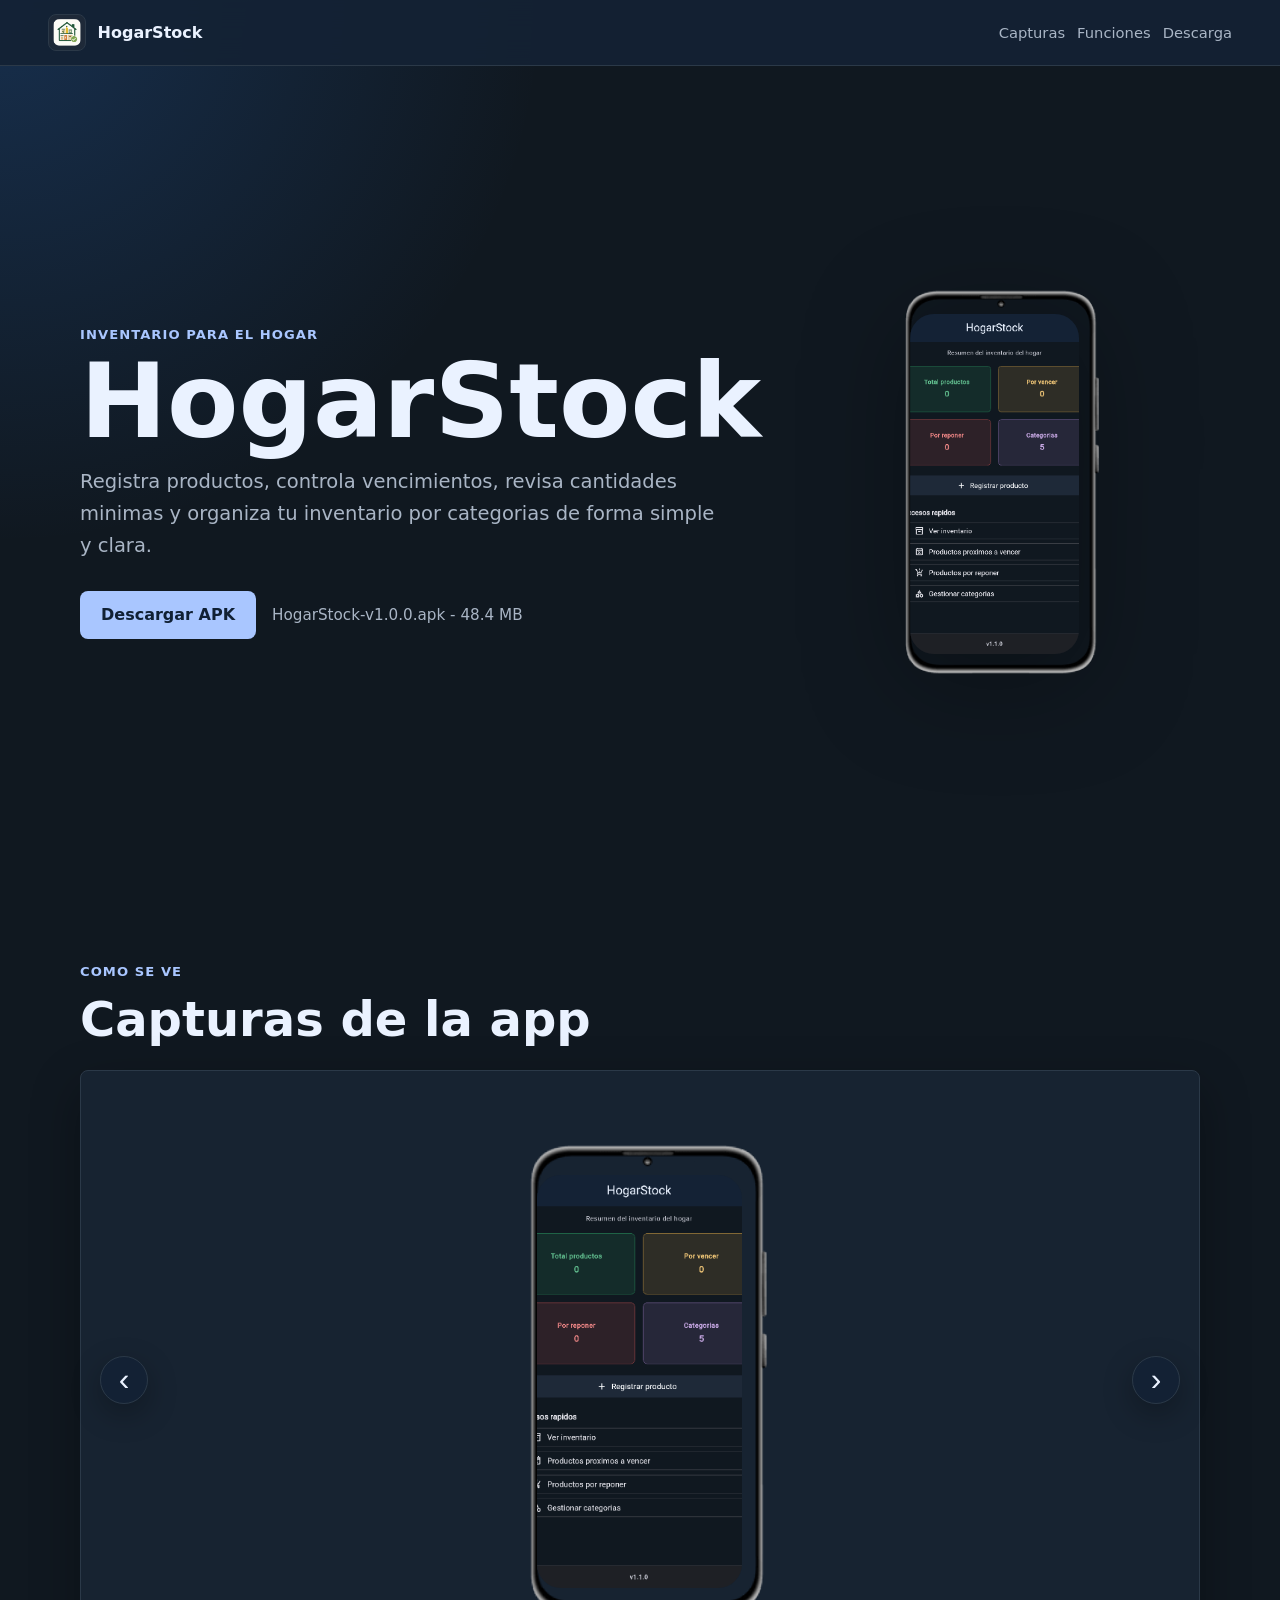
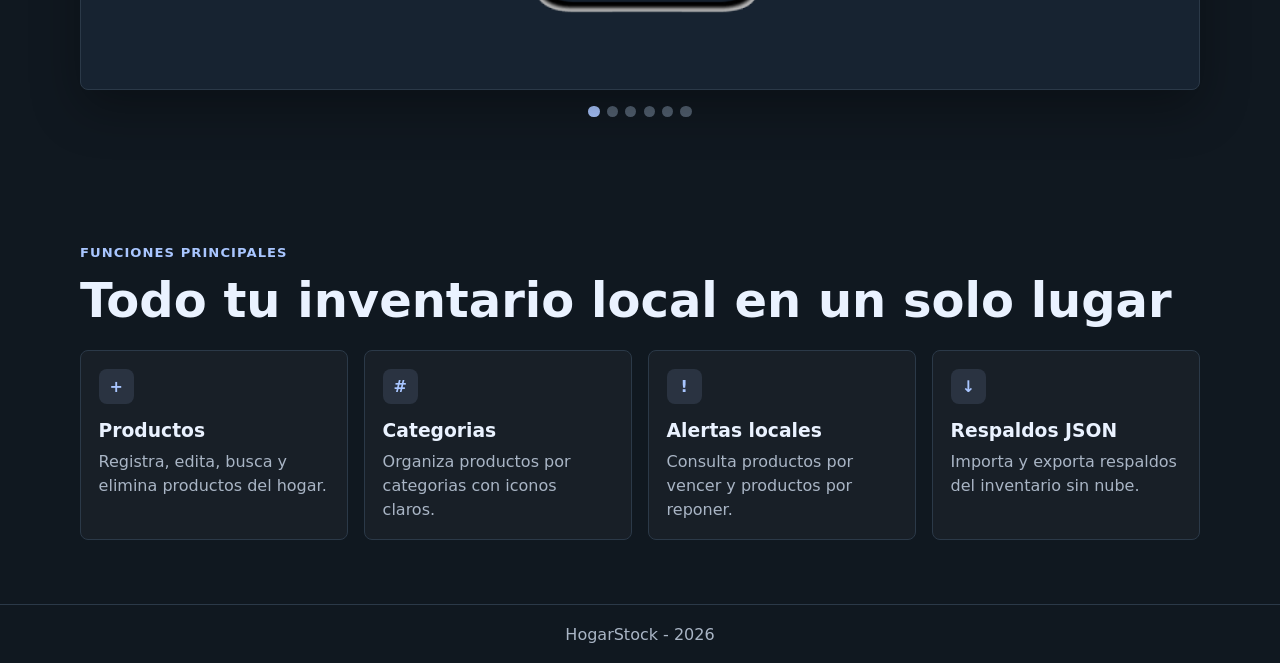
<file: website/index.html>
<!doctype html>
<html lang="es">
  <head>
    <meta charset="utf-8" />
    <meta name="viewport" content="width=device-width, initial-scale=1" />
    <meta
      name="description"
      content="HogarStock es una app para gestionar el inventario del hogar con productos, categorias, imagenes, vencimientos y exportacion local."
    />
    <title>HogarStock | Inventario del hogar</title>
    <link rel="icon" type="image/png" href="./img/icon.png" />
    <link rel="apple-touch-icon" href="./img/icon.png" />
    <link rel="stylesheet" href="./css/styles.css?v=20260621-captures-modal" />
  </head>
  <body>
    <header class="topbar">
      <a class="brand" href="#inicio" aria-label="Ir al inicio">
        <img class="brand-mark" src="./img/icon.png" alt="" aria-hidden="true" />
        <span>HogarStock</span>
      </a>
      <nav class="nav" aria-label="Secciones principales">
        <a href="#capturas">Capturas</a>
        <a href="#funciones">Funciones</a>
        <a href="#downloadButton">Descarga</a>
      </nav>
    </header>

    <main id="inicio">
      <section class="hero">
        <div class="hero-content">
          <p class="eyebrow">Inventario para el hogar</p>
          <h1>HogarStock</h1>
          <p class="hero-copy">
            Registra productos, controla vencimientos, revisa cantidades minimas
            y organiza tu inventario por categorias de forma simple y clara.
          </p>
          <div class="hero-actions">
            <a class="primary-button disabled" id="downloadButton" href="#" aria-disabled="true">
              APK no disponible
            </a>
            <span class="download-meta" id="downloadMeta">
              Buscando ultima version...
            </span>
          </div>
        </div>

        <aside class="phone-preview" aria-label="Vista previa de HogarStock">
          <div class="phone-frame hero-phone-frame">
            <img
              class="phone-frame-screen"
              src="./img/home.png"
              alt="Pantalla de resumen de inventario en HogarStock"
            />
            <span class="phone-frame-overlay" aria-hidden="true">
              <span class="phone-frame-overlay-part is-top"></span>
              <span class="phone-frame-overlay-part is-right"></span>
              <span class="phone-frame-overlay-part is-bottom"></span>
              <span class="phone-frame-overlay-part is-left"></span>
            </span>
          </div>
        </aside>
      </section>

      <section class="section" id="capturas">
        <div class="section-heading">
          <p class="eyebrow">Como se ve</p>
          <h2>Capturas de la app</h2>
        </div>
        <div class="carousel" data-carousel>
          <button class="carousel-button" type="button" data-prev aria-label="Captura anterior">
            <span aria-hidden="true">&#8249;</span>
          </button>
          <div class="carousel-stage" id="carouselStage">
            <div class="empty-state">
              Agrega imagenes en <code>website/captures/</code> para mostrarlas aqui.
            </div>
          </div>
          <button class="carousel-button" type="button" data-next aria-label="Captura siguiente">
            <span aria-hidden="true">&#8250;</span>
          </button>
        </div>
        <div class="carousel-dots" id="carouselDots" aria-label="Selector de capturas"></div>
      </section>

      <section class="section features" id="funciones">
        <div class="section-heading">
          <p class="eyebrow">Funciones principales</p>
          <h2>Todo tu inventario local en un solo lugar</h2>
        </div>
        <div class="feature-grid">
          <article>
            <span class="feature-icon" aria-hidden="true">+</span>
            <h3>Productos</h3>
            <p>Registra, edita, busca y elimina productos del hogar.</p>
          </article>
          <article>
            <span class="feature-icon" aria-hidden="true">#</span>
            <h3>Categorias</h3>
            <p>Organiza productos por categorias con iconos claros.</p>
          </article>
          <article>
            <span class="feature-icon" aria-hidden="true">!</span>
            <h3>Alertas locales</h3>
            <p>Consulta productos por vencer y productos por reponer.</p>
          </article>
          <article>
            <span class="feature-icon" aria-hidden="true">&#8595;</span>
            <h3>Respaldos JSON</h3>
            <p>Importa y exporta respaldos del inventario sin nube.</p>
          </article>
        </div>
      </section>
    </main>

    <footer class="footer">
      <span>HogarStock - <span id="currentYear"></span></span>
    </footer>

    <button class="back-to-top" type="button" aria-label="Volver al inicio" hidden>
      <svg xmlns="http://www.w3.org/2000/svg" height="24px" viewBox="0 -960 960 960" width="24px" fill="#1f1f1f" aria-hidden="true">
        <path d="M480-528 296-344l-56-56 240-240 240 240-56 56-184-184Z" />
      </svg>
    </button>

    <div class="capture-modal" id="captureModal" role="dialog" aria-modal="true" aria-label="Captura ampliada" hidden>
      <button class="modal-close" type="button" aria-label="Cerrar captura ampliada">
        <span aria-hidden="true">&times;</span>
      </button>
      <div class="modal-content"></div>
    </div>

    <script src="./js/app.js?v=20260621-captures-modal" defer></script>
  </body>
</html>
</file>
<file: website/css/styles.css>
:root {
  color-scheme: dark;
  --bg: #101820;
  --surface: #172331;
  --surface-2: #142235;
  --line: #2b3948;
  --text: #eaf2ff;
  --muted: #a9b5c5;
  --primary: #a9c6ff;
  --primary-strong: #2f80ed;
  --success: #71d18b;
  --warning: #f3c969;
  --radius: 8px;
  --shadow: 0 18px 50px rgba(0, 0, 0, 0.32);
}

* {
  box-sizing: border-box;
}

html {
  scroll-behavior: smooth;
}

body {
  margin: 0;
  min-width: 320px;
  background:
    radial-gradient(circle at top left, rgba(47, 128, 237, 0.22), transparent 34rem),
    var(--bg);
  color: var(--text);
  font-family:
    Inter, ui-sans-serif, system-ui, -apple-system, BlinkMacSystemFont, "Segoe UI",
    sans-serif;
}

body.modal-open {
  overflow: hidden;
}

a,
button {
  color: inherit;
  cursor: pointer;
}

.topbar {
  position: sticky;
  top: 0;
  z-index: 20;
  display: flex;
  align-items: center;
  justify-content: space-between;
  gap: 1rem;
  padding: 0.85rem clamp(1rem, 4vw, 3rem);
  background: rgba(20, 34, 53, 0.92);
  border-bottom: 1px solid var(--line);
  backdrop-filter: blur(14px);
}

.brand,
.nav {
  display: flex;
  align-items: center;
  gap: 0.75rem;
}

.brand {
  text-decoration: none;
  font-weight: 800;
  cursor: pointer !important;
}

.brand * {
  cursor: pointer !important;
}

.brand-mark {
  width: 2.35rem;
  height: 2.35rem;
  object-fit: contain;
  border-radius: var(--radius);
  background: #1e2938;
  border: 1px solid var(--line);
}

.nav a {
  color: var(--muted);
  font-size: 0.92rem;
  text-decoration: none;
  cursor: pointer !important;
}

.nav a * {
  cursor: pointer !important;
}

.nav a:hover {
  color: var(--text);
}

.hero,
.section {
  width: min(1120px, calc(100% - 2rem));
  margin: 0 auto;
}

.hero {
  display: grid;
  grid-template-columns: minmax(0, 1.12fr) minmax(280px, 0.72fr);
  gap: clamp(2rem, 6vw, 4.5rem);
  align-items: center;
  min-height: calc(100vh - 4.1rem);
  padding: 3rem 0;
}

.eyebrow {
  margin: 0 0 0.75rem;
  color: var(--primary);
  font-size: 0.82rem;
  font-weight: 800;
  letter-spacing: 0.08em;
  text-transform: uppercase;
}

h1,
h2,
h3,
p {
  margin-top: 0;
}

h1 {
  margin-bottom: 1rem;
  font-size: clamp(3rem, 9vw, 6.5rem);
  line-height: 0.92;
}

h2 {
  margin-bottom: 0.85rem;
  font-size: clamp(1.8rem, 4vw, 3rem);
}

.hero-copy {
  max-width: 42rem;
  color: var(--muted);
  font-size: clamp(1rem, 2.2vw, 1.22rem);
  line-height: 1.65;
}

.hero-actions {
  display: flex;
  flex-wrap: wrap;
  align-items: center;
  gap: 1rem;
  margin-top: 1.8rem;
}

.primary-button {
  display: inline-flex;
  align-items: center;
  justify-content: center;
  min-height: 3rem;
  padding: 0.8rem 1.25rem;
  border-radius: var(--radius);
  background: var(--primary);
  color: #102034;
  font-weight: 800;
  text-decoration: none;
  border: 1px solid transparent;
  cursor: pointer !important;
  scroll-margin-top: 6rem;
  transition:
    background 160ms ease,
    box-shadow 160ms ease,
    outline-color 160ms ease;
}

.primary-button:not(.disabled):hover {
  background: #c4d8ff;
}

.primary-button.disabled {
  cursor: not-allowed !important;
  background: #334155;
  color: var(--muted);
  border-color: var(--line);
}

.primary-button.download-focus {
  box-shadow: 0 0 0 5px rgba(169, 198, 255, 0.24);
  outline: 2px solid var(--primary);
  outline-offset: 4px;
}

.download-meta {
  color: var(--muted);
  font-size: 0.95rem;
}

.phone-preview {
  display: flex;
  justify-content: center;
}

.phone-frame {
  --screen-top: 8.9%;
  --screen-right: 29.6%;
  --screen-bottom: 8.4%;
  --screen-left: 29.3%;
  position: relative;
  aspect-ratio: 1;
  display: block;
  border: 0;
  background: url("../img/cell-phone.png") center / contain no-repeat;
  overflow: hidden;
  will-change: opacity, transform;
}

.hero-phone-frame {
  width: min(420px, 100%);
  filter: drop-shadow(0 18px 50px rgba(0, 0, 0, 0.32));
}

.phone-frame-screen,
.capture-open {
  position: absolute;
  top: var(--screen-top);
  right: var(--screen-right);
  bottom: var(--screen-bottom);
  left: var(--screen-left);
  display: block;
  border: 0;
  border-radius: 24px;
  background: #101820;
  overflow: hidden;
}

.phone-frame-screen {
  width: calc(100% - var(--screen-left) - var(--screen-right));
  height: calc(100% - var(--screen-top) - var(--screen-bottom));
  object-fit: cover;
  object-position: top center;
}

.phone-frame-overlay {
  position: absolute;
  inset: 0;
  z-index: 2;
  pointer-events: none;
}

.phone-frame-overlay-part {
  position: absolute;
  inset: 0;
  background: url("../img/cell-phone.png") center / contain no-repeat;
}

.phone-frame-overlay-part.is-top {
  clip-path: inset(0 0 calc(100% - var(--screen-top)) 0);
}

.phone-frame-overlay-part.is-right {
  clip-path: inset(0 0 0 calc(100% - var(--screen-right)));
}

.phone-frame-overlay-part.is-bottom {
  clip-path: inset(calc(100% - var(--screen-bottom)) 0 0 0);
}

.phone-frame-overlay-part.is-left {
  clip-path: inset(0 calc(100% - var(--screen-left)) 0 0);
}

.feature-grid article {
  border: 1px solid var(--line);
  border-radius: var(--radius);
  background: rgba(255, 255, 255, 0.03);
}

.section {
  padding: 4rem 0;
}

.section-heading {
  margin-bottom: 1.4rem;
}

.carousel {
  position: relative;
}

.carousel-stage {
  min-height: clamp(260px, 58vw, 620px);
  display: grid;
  place-items: center;
  overflow: hidden;
  border: 1px solid var(--line);
  border-radius: var(--radius);
  background: var(--surface);
  box-shadow: var(--shadow);
}

.capture-phone-frame {
  width: min(500px, 86%);
}

.capture-phone-frame.is-entering-next {
  animation: carousel-enter-next 280ms ease-out both;
}

.capture-phone-frame.is-entering-prev {
  animation: carousel-enter-prev 280ms ease-out both;
}

.capture-open {
  padding: 0;
  cursor: zoom-in;
}

.capture-phone-screen {
  display: block;
  width: 100%;
  height: 100%;
  background: var(--surface);
  object-fit: cover;
  object-position: top center;
}

.capture-open:focus-visible,
.carousel-button:focus-visible,
.carousel-dots button:focus-visible,
.back-to-top:focus-visible,
.modal-close:focus-visible {
  outline: 3px solid rgba(169, 198, 255, 0.8);
  outline-offset: 3px;
}

.carousel-button {
  position: absolute;
  top: 50%;
  z-index: 2;
  display: grid;
  width: 3rem;
  height: 3rem;
  place-items: center;
  border: 1px solid var(--line);
  border-radius: 999px;
  background: rgba(20, 34, 53, 0.88);
  color: var(--text);
  box-shadow: 0 10px 30px rgba(0, 0, 0, 0.28);
  cursor: pointer;
  transform: translateY(-50%);
  transition:
    background 160ms ease,
    border-color 160ms ease,
    transform 160ms ease;
}

.carousel-button[data-prev] {
  left: clamp(0.75rem, 2vw, 1.25rem);
}

.carousel-button[data-next] {
  right: clamp(0.75rem, 2vw, 1.25rem);
}

.carousel-button span {
  display: block;
  font-size: 2rem;
  line-height: 1;
  transform: translateY(-0.08rem);
}

.carousel-button:hover {
  background: rgba(31, 48, 69, 0.96);
  border-color: rgba(169, 198, 255, 0.44);
  transform: translateY(-50%) scale(1.04);
}

.carousel-button:disabled {
  cursor: not-allowed;
  opacity: 0.35;
}

.carousel-dots {
  display: flex;
  justify-content: center;
  gap: 0.45rem;
  margin-top: 1rem;
}

.carousel-dots button {
  width: 0.7rem;
  height: 0.7rem;
  padding: 0;
  border: 0;
  border-radius: 999px;
  background: #526070;
  cursor: pointer;
}

.carousel-dots button.active {
  background: var(--primary);
}

.capture-modal {
  position: fixed;
  inset: 0;
  z-index: 40;
  display: grid;
  place-items: center;
  padding: clamp(1rem, 4vw, 2rem);
  background: rgba(6, 12, 20, 0.84);
  backdrop-filter: blur(12px);
}

.capture-modal[hidden],
.back-to-top[hidden] {
  display: none;
}

.modal-content {
  width: min(92vw, 720px);
  max-height: min(88vh, 880px);
  display: grid;
  place-items: center;
}

.modal-content .capture-phone-frame {
  width: min(88vh, 720px, 92vw);
}

.modal-content .capture-open {
  cursor: default;
}

.modal-close,
.back-to-top {
  display: grid;
  place-items: center;
  border: 1px solid rgba(169, 198, 255, 0.3);
  border-radius: 999px;
  background: rgba(20, 34, 53, 0.94);
  color: var(--text);
  box-shadow: 0 14px 34px rgba(0, 0, 0, 0.32);
}

.modal-close {
  position: fixed;
  top: clamp(1rem, 3vw, 1.5rem);
  right: clamp(1rem, 3vw, 1.5rem);
  width: 2.9rem;
  height: 2.9rem;
  font-size: 2rem;
}

.modal-close span {
  line-height: 1;
  transform: translateY(-0.08rem);
}

.back-to-top {
  position: fixed;
  right: clamp(1rem, 4vw, 1.6rem);
  bottom: clamp(1rem, 4vw, 1.6rem);
  z-index: 30;
  width: 3rem;
  height: 3rem;
  background: var(--primary);
  opacity: 0;
  pointer-events: none;
  transform: translateY(0.65rem);
  transition:
    opacity 160ms ease,
    transform 160ms ease,
    background 160ms ease;
}

.back-to-top.is-visible {
  opacity: 1;
  pointer-events: auto;
  transform: translateY(0);
}

.modal-close:hover,
.back-to-top:hover {
  background: #c4d8ff;
}

@keyframes carousel-enter-next {
  from {
    opacity: 0;
    transform: translateX(1.2rem) scale(0.985);
  }

  to {
    opacity: 1;
    transform: translateX(0) scale(1);
  }
}

@keyframes carousel-enter-prev {
  from {
    opacity: 0;
    transform: translateX(-1.2rem) scale(0.985);
  }

  to {
    opacity: 1;
    transform: translateX(0) scale(1);
  }
}

@media (prefers-reduced-motion: reduce) {
  .capture-phone-frame.is-entering-next,
  .capture-phone-frame.is-entering-prev {
    animation: carousel-fade-in 120ms ease-out both;
  }

  @keyframes carousel-fade-in {
    from {
      opacity: 0;
    }

    to {
      opacity: 1;
    }
  }
}

.empty-state {
  max-width: 28rem;
  padding: 2rem;
  color: var(--muted);
  text-align: center;
  line-height: 1.5;
}

.empty-state code {
  color: var(--primary);
}

.feature-grid {
  display: grid;
  grid-template-columns: repeat(4, 1fr);
  gap: 1rem;
}

.feature-grid article {
  padding: 1.1rem;
}

.feature-icon {
  display: grid;
  width: 2.2rem;
  height: 2.2rem;
  margin-bottom: 1rem;
  place-items: center;
  border-radius: var(--radius);
  background: rgba(169, 198, 255, 0.12);
  color: var(--primary);
  font-weight: 900;
}

.feature-grid h3 {
  margin-bottom: 0.55rem;
}

.feature-grid p {
  margin: 0;
  color: var(--muted);
  line-height: 1.5;
}

.footer {
  display: flex;
  justify-content: center;
  padding: 1.2rem clamp(1rem, 4vw, 3rem);
  color: var(--muted);
  text-align: center;
  border-top: 1px solid var(--line);
}

@media (max-width: 820px) {
  .topbar {
    flex-wrap: wrap;
    justify-content: center;
    gap: 0.65rem 1rem;
    padding-block: 0.75rem;
  }

  .brand {
    width: 100%;
    justify-content: center;
  }

  .nav {
    width: 100%;
    justify-content: center;
    gap: clamp(0.75rem, 4vw, 1.35rem);
  }

  .nav a {
    font-size: clamp(0.85rem, 3.5vw, 0.95rem);
  }

  .hero {
    grid-template-columns: 1fr;
    min-height: auto;
  }

  .feature-grid {
    grid-template-columns: repeat(2, 1fr);
  }
}

@media (max-width: 560px) {
  .topbar {
    position: static;
  }

  .brand-mark {
    width: 2rem;
    height: 2rem;
  }

  .hero-content {
    text-align: center;
  }

  .hero-actions {
    justify-content: center;
  }

  .download-meta {
    width: 100%;
    text-align: center;
  }

  .carousel-button {
    width: 2.7rem;
    height: 2.7rem;
  }

  .carousel-button[data-prev] {
    left: 0.55rem;
  }

  .carousel-button[data-next] {
    right: 0.55rem;
  }

  .capture-phone-frame {
    width: min(360px, 94%);
  }

  .feature-grid {
    grid-template-columns: 1fr;
  }

  .footer {
    justify-content: center;
  }
}
</file>
